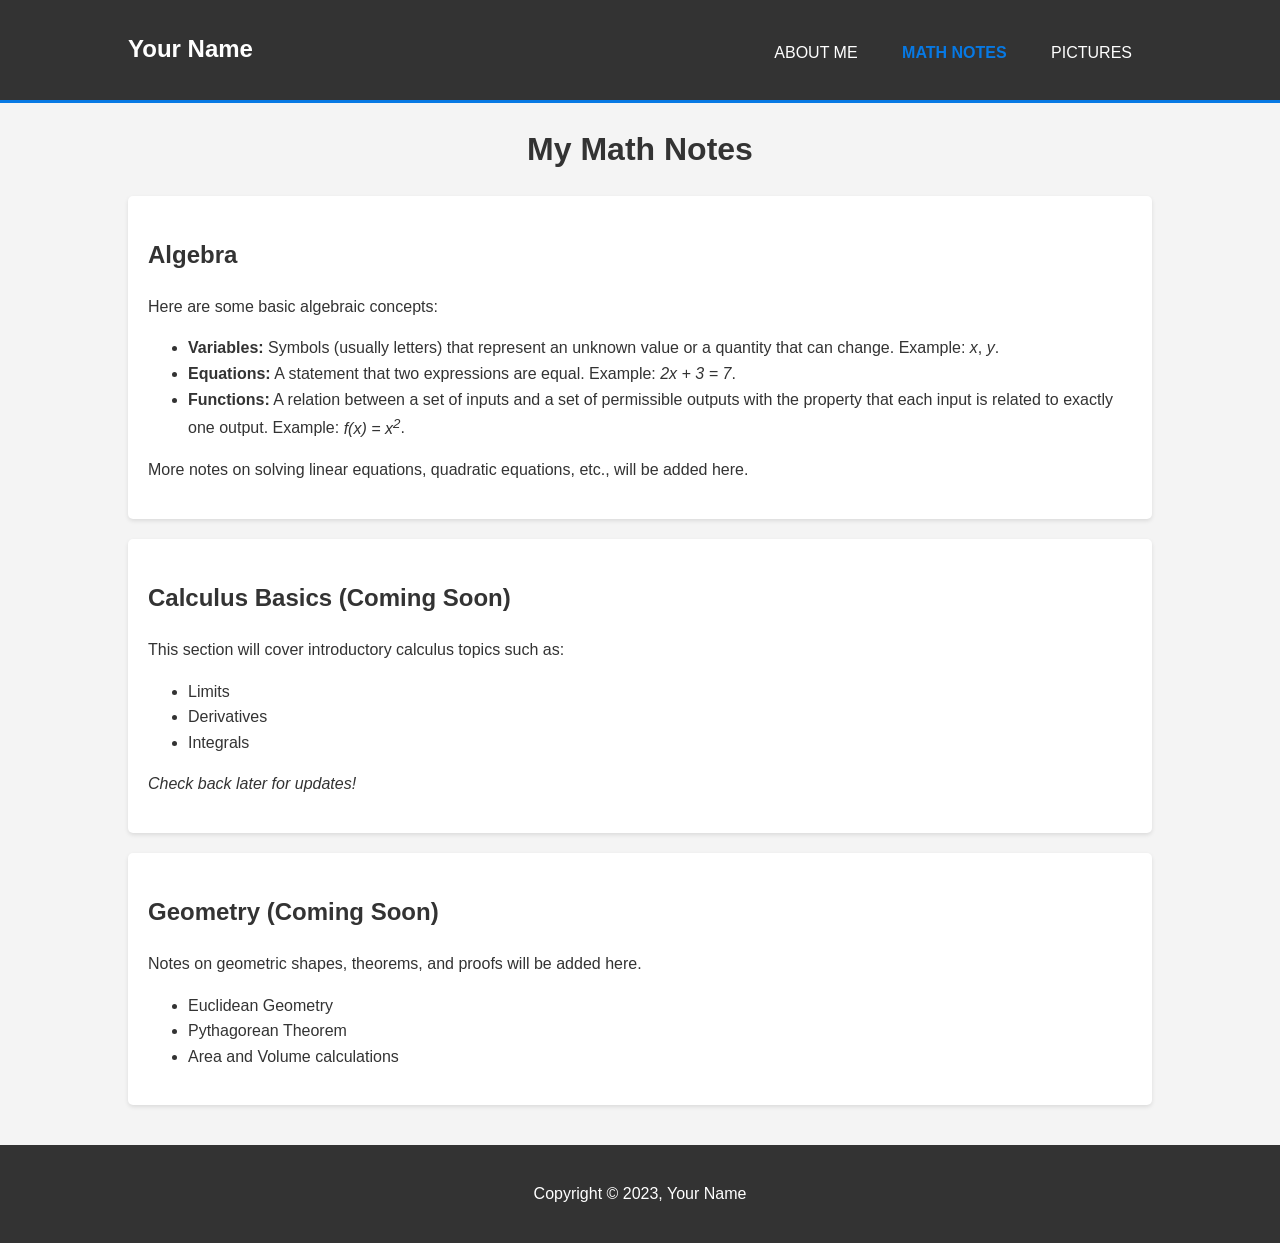
<file: notes.html>
<!DOCTYPE html>
<html lang="en">
<head>
    <meta charset="UTF-8">
    <meta name="viewport" content="width=device-width, initial-scale=1.0">
    <title>Math Notes - Your Name</title>
    <link rel="stylesheet" href="style.css">
</head>
<body>
    <header>
        <div class="container">
            <div id="branding">
                <h1><span class="highlight">Your</span> Name</h1>
            </div>
            <nav>
                <ul>
                    <li><a href="index.html">About Me</a></li>
                    <li class="current"><a href="notes.html">Math Notes</a></li>
                    <li><a href="pictures.html">Pictures</a></li>
                </ul>
            </nav>
        </div>
    </header>

    <main class="container">
        <h1 class="page-title">My Math Notes</h1>
        
        <section class="content-section">
            <h2>Algebra</h2>
            <p>Here are some basic algebraic concepts:</p>
            <ul>
                <li><strong>Variables:</strong> Symbols (usually letters) that represent an unknown value or a quantity that can change. Example: <em>x</em>, <em>y</em>.</li>
                <li><strong>Equations:</strong> A statement that two expressions are equal. Example: <em>2x + 3 = 7</em>.</li>
                <li><strong>Functions:</strong> A relation between a set of inputs and a set of permissible outputs with the property that each input is related to exactly one output. Example: <em>f(x) = x<sup>2</sup></em>.</li>
            </ul>
            <p>More notes on solving linear equations, quadratic equations, etc., will be added here.</p>
        </section>

        <section class="content-section">
            <h2>Calculus Basics (Coming Soon)</h2>
            <p>This section will cover introductory calculus topics such as:</p>
            <ul>
                <li>Limits</li>
                <li>Derivatives</li>
                <li>Integrals</li>
            </ul>
            <p><em>Check back later for updates!</em></p>
        </section>

        <section class="content-section">
            <h2>Geometry (Coming Soon)</h2>
            <p>Notes on geometric shapes, theorems, and proofs will be added here.</p>
            <ul>
                <li>Euclidean Geometry</li>
                <li>Pythagorean Theorem</li>
                <li>Area and Volume calculations</li>
            </ul>
        </section>

    </main>

    <footer>
        <p>Copyright © 2023, Your Name</p>
    </footer>
</body>
</html>
</file>
<file: style.css>
/* style.css */
body {
    font-family: 'Arial', sans-serif;
    margin: 0;
    padding: 0;
    background-color: #f4f4f4;
    color: #333;
    line-height: 1.6;
}

.container {
    width: 80%;
    margin: auto;
    overflow: hidden;
    padding: 0 20px;
}

header {
    background: #333;
    color: #fff;
    padding-top: 30px;
    min-height: 70px;
    border-bottom: #0779e4 3px solid;
}

header a {
    color: #fff;
    text-decoration: none;
    text-transform: uppercase;
    font-size: 16px;
}

header ul {
    padding: 0;
    margin: 0;
    list-style: none;
    float: right;
}

header li {
    display: inline;
    padding: 0 20px 0 20px;
}

header #branding {
    float: left;
}

header #branding h1 {
    margin: 0;
    font-size: 24px;
}

header nav {
    margin-top: 10px;
}

header .current a {
    color: #0779e4;
    font-weight: bold;
}

header a:hover {
    color: #ccc;
    font-weight: bold;
}

main {
    padding: 20px 0;
}

h1.page-title {
    color: #333;
    text-align: center;
    margin-bottom: 20px;
}

.content-section {
    background: #fff;
    padding: 20px;
    margin-bottom: 20px;
    border-radius: 5px;
    box-shadow: 0 2px 4px rgba(0,0,0,0.1);
}

#profile-pic {
    display: block;
    max-width: 200px;
    height: auto;
    border-radius: 50%;
    margin: 20px auto;
    border: 3px solid #ddd;
}

.gallery {
    display: flex;
    flex-wrap: wrap;
    gap: 15px; /* Space between images */
    justify-content: center;
}

.gallery img {
    max-width: 100%; /* Make images responsive within their flex item */
    height: auto;
    border: 2px solid #ddd;
    border-radius: 4px;
    box-shadow: 0 2px 4px rgba(0,0,0,0.1);
    /* For fixed size, uncomment below and adjust. Flexbox will handle arrangement. */
    /* width: 300px; */
    /* height: 200px; */
    /* object-fit: cover; */
}

footer {
    text-align: center;
    padding: 20px;
    margin-top: 20px;
    color: #777;
    background: #333;
    color: #fff;
}
</file>
